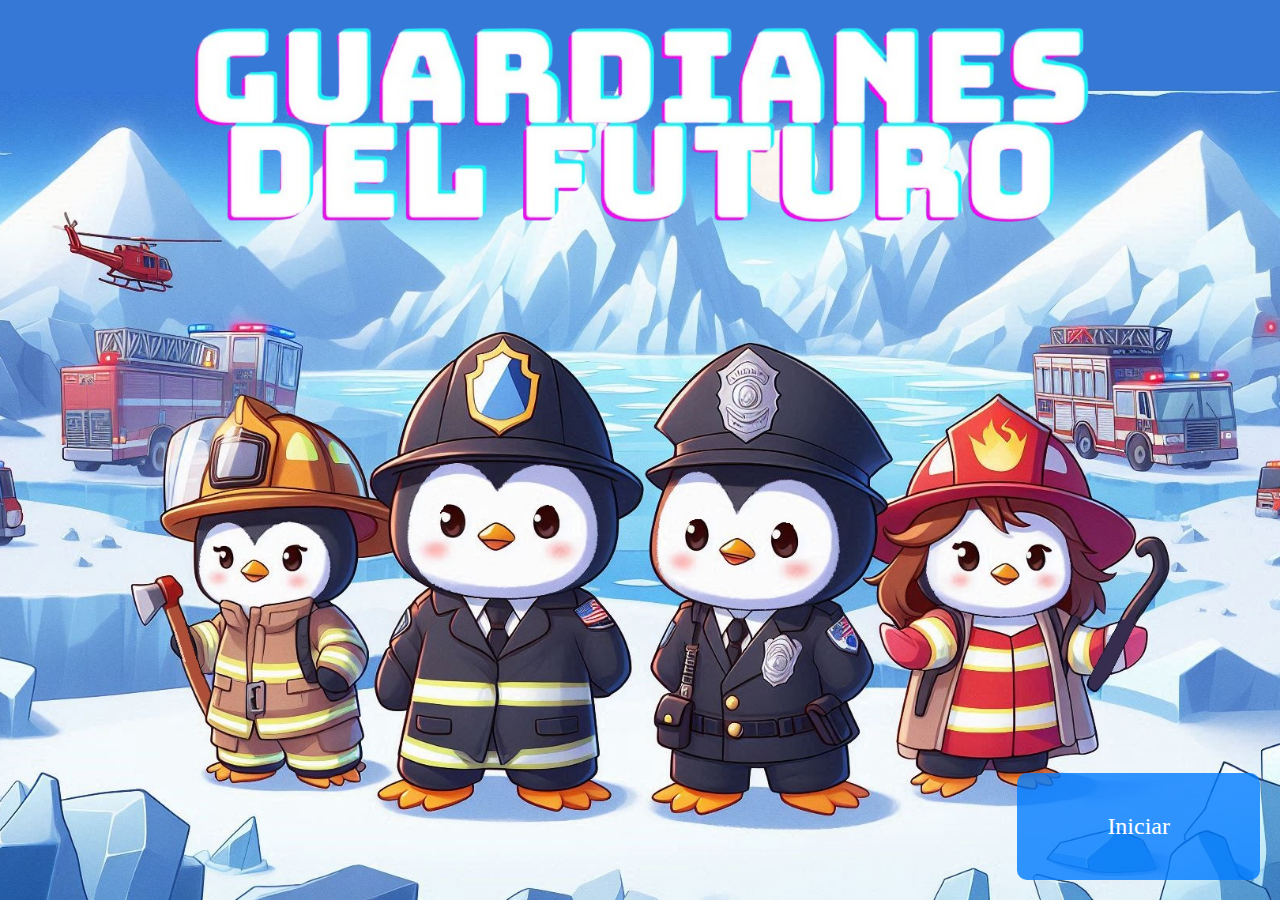
<file: index.html>
<!DOCTYPE html>
<html lang="es">
<head>
    <meta charset="UTF-8">
    <meta name="viewport" content="width=device-width, initial-scale=1.0">
    <title>Página de Inicio</title>
    <style>
        /* Asegura que la página ocupe toda la altura de la ventana */
        html, body {
            height: 100%;
            margin: 0;
            padding: 0;
        }

        /* Establece la imagen de fondo para que cubra toda la pantalla */
        body {
            background-image: url('img/portada.jpg'); /* Reemplaza con la ruta de tu imagen */
            background-size: cover; /* Hace que la imagen cubra toda la pantalla */
            background-position: center; /* Centra la imagen */
            background-repeat: no-repeat; /* Evita que la imagen se repita */
            position: relative; /* Posición relativa para ajustar el botón y logo */
        }

        /* Logo en la parte superior centrado */
        .logo {
            position: absolute;
            top: 20px; /* Ajusta la distancia desde la parte superior */
            left: 50%; /* Centra horizontalmente */
            transform: translateX(-50%); /* Ajusta para centrar correctamente */
            width: 900px; /* Tamaño del logo */
            animation: pulsar 3s infinite ease-in-out; /* Animación de pulsación */
        }

        /* Animación de crecimiento y encogimiento suave */
        @keyframes pulsar {
            0%, 100% {
                transform: translateX(-50%) scale(1); /* Tamaño original */
            }
            50% {
                transform: translateX(-50%) scale(1.1); /* Crece ligeramente */
            }
        }

        /* Estilos para el botón */
        .btn-iniciar {
            position: absolute;
            bottom: 20px; /* Distancia desde la parte inferior de la pantalla */
            right: 20px; /* Distancia desde la parte derecha de la pantalla */
            padding: 40px 90px; /* Ajusta el tamaño del botón */
            font-size: 1.5em; /* Aumenta el tamaño del texto del botón */
            color: #fff;
            background-color: rgba(0, 123, 255, 0.8); /* Color de fondo semi-transparente */
            border: none;
            border-radius: 10px; /* Bordes redondeados */
            cursor: pointer;
            text-decoration: none;
            transition: background-color 0.3s ease;
        }

        .btn-iniciar:hover {
            background-color: rgba(0, 123, 255, 1); /* Color al pasar el cursor */
        }
    </style>
</head>
<body>
    <!-- Logo en la parte superior -->
    <img src="img/logo.png" alt="Logo" class="logo">

    <!-- Botón "Iniciar" que redirige a otra página -->
    <a href="nivel1.html" class="btn-iniciar">Iniciar</a>
</body>
</html>
</file>
